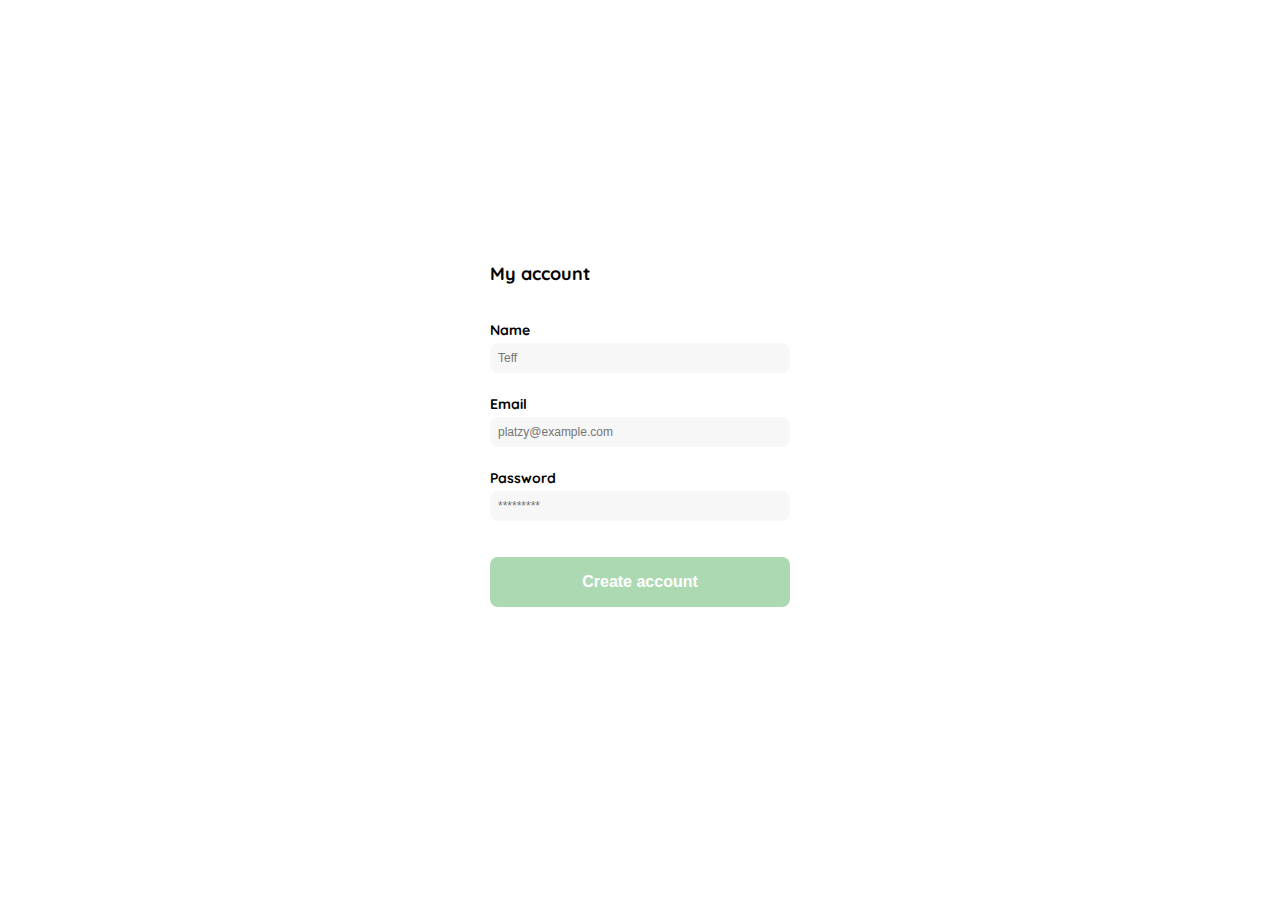
<file: create_account/index.html>
<!DOCTYPE html>
<html lang="en">
<head>
    <meta charset="UTF-8">
    <meta http-equiv="X-UA-Compatible" content="IE=edge">
    <meta name="viewport" content="width=device-width, initial-scale=1.0">
    <link rel="preconnect" href="https://fonts.gstatic.com" crossorigin>
    <link href="https://fonts.googleapis.com/css2?family=Quicksand:wght@300;500;700&display=swap" rel="stylesheet">
    <link rel="stylesheet" href="/assets/css/styles.css">
    <title>Create account</title>
</head>
<body>
    <div class="login">
        <div class="form-container form-account-container">
            <h1 class="title-account">My account</h1>
            <form action="/" class="form form-account">
                <div>
                    <label for="name" class="label">Name</label>
                    <input type="text" id="name" placeholder="Teff" class="input input-name">
                    <label for="email" class="label">Email</label>
                    <input type="text" id="email" placeholder="platzy@example.com" class="input input-email">
                    <label for="password" class="label">Password</label>
                    <input type="password" id="password" placeholder="*********" class="input input-password">
                </div>

                <input type="submit" value="Create account" class="primary-button login-button">
            </form>
        </div>
    </div>
</body>
</html>
</file>
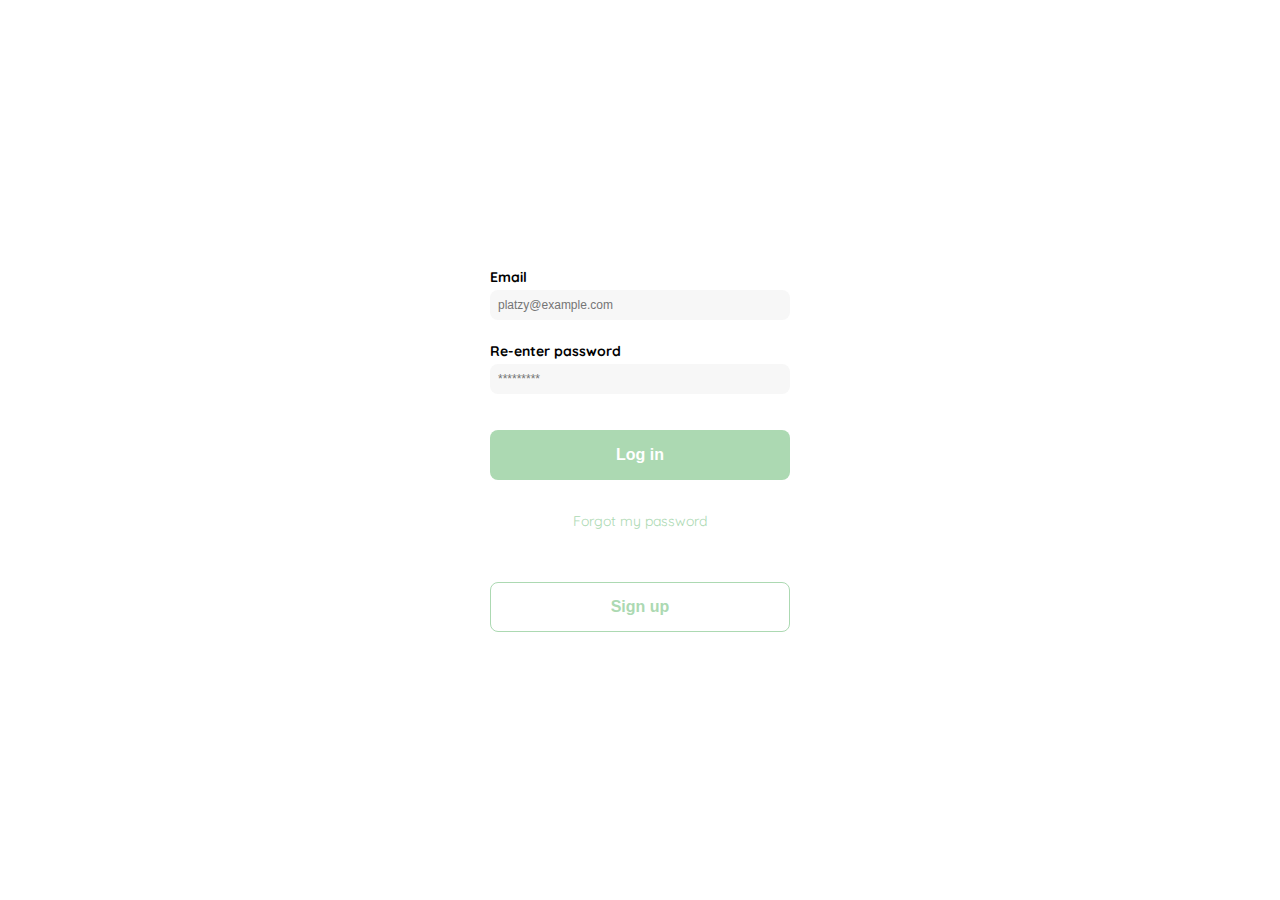
<file: login/index.html>
<!DOCTYPE html>
<html lang="en">
<head>
    <meta charset="UTF-8">
    <meta http-equiv="X-UA-Compatible" content="IE=edge">
    <meta name="viewport" content="width=device-width, initial-scale=1.0">
    <link rel="preconnect" href="https://fonts.gstatic.com" crossorigin>
    <link href="https://fonts.googleapis.com/css2?family=Quicksand:wght@300;500;700&display=swap" rel="stylesheet">
    <link rel="stylesheet" href="/assets/css/styles.css">
    <title>Login</title>
</head>
<body>
    <div class="login">
        <div class="form-container">
            <img src="../assets/img/logos/logo_yard_sale.svg" alt="Logo" class="logo">

            <form action="/" class="form">
                <label for="email" class="label">Email</label>
                <input type="text" name="" id="email" placeholder="platzy@example.com" class="input input-email">
                <label for="password" class="label">Re-enter password</label>
                <input type="password" name="" id="password" placeholder="*********" class="input input-password">

                <input type="submit" value="Log in" class="primary-button login-button">
                <a href="#">Forgot my password</a>
            </form>

            <button class="secondary-button signup-button">Sign up</button>
        </div>
    </div>
</body>
</html>
</file>
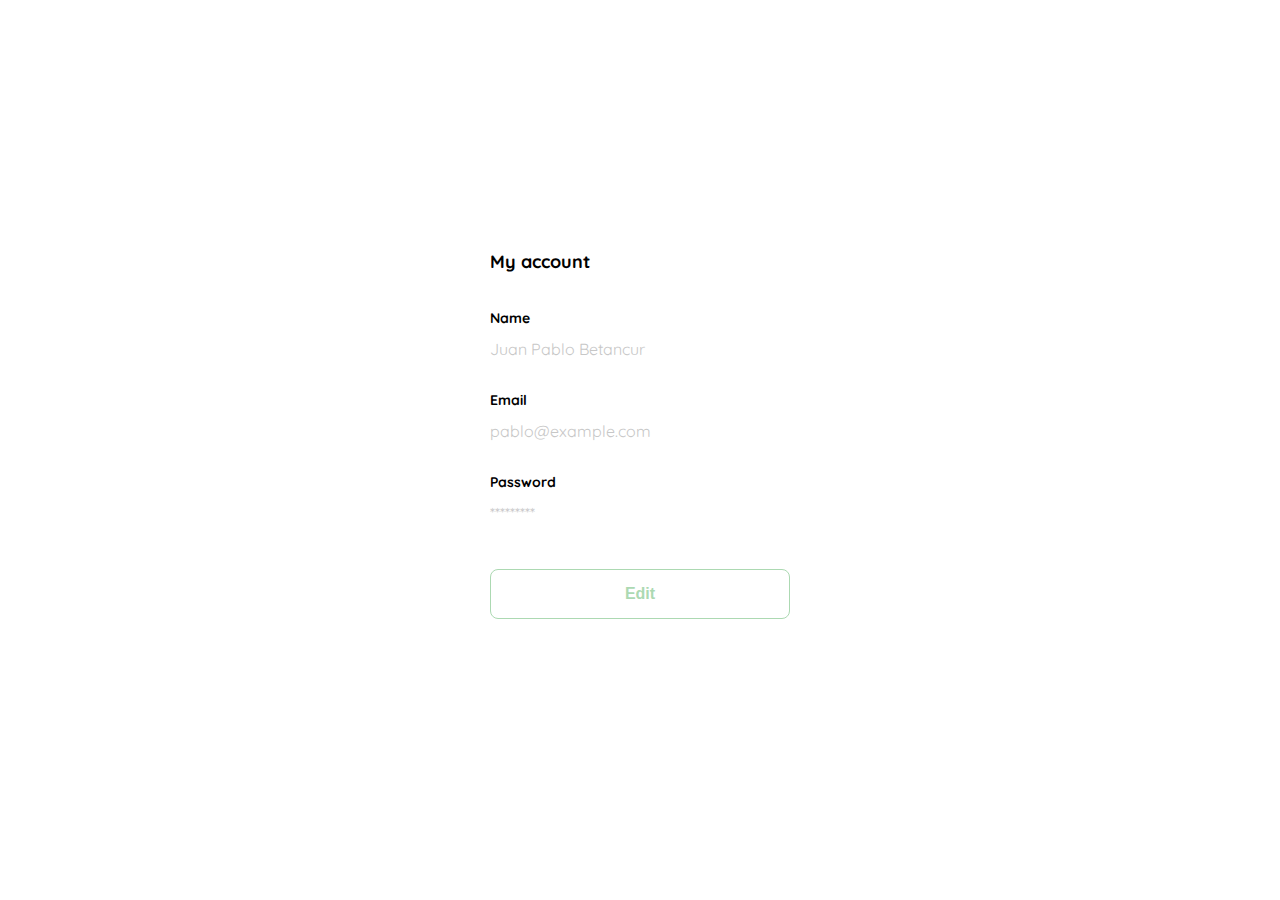
<file: my_account/index.html>
<!DOCTYPE html>
<html lang="en">
<head>
    <meta charset="UTF-8">
    <meta http-equiv="X-UA-Compatible" content="IE=edge">
    <meta name="viewport" content="width=device-width, initial-scale=1.0">
    <link rel="preconnect" href="https://fonts.gstatic.com" crossorigin>
    <link href="https://fonts.googleapis.com/css2?family=Quicksand:wght@300;500;700&display=swap" rel="stylesheet">
    <link rel="stylesheet" href="/assets/css/styles.css">
    <title>My account edit</title>
</head>
<body>
    <div class="login">
        <div class="form-container form-account-container">
            <h1 class="title-account">My account</h1>
            <form action="/" class="form form-account">
                <div>
                    <label for="name" class="label">Name</label>
                    <p class="value">Juan Pablo Betancur</p>
                    <label for="email" class="label">Email</label>
                    <p class="value">pablo@example.com</p>
                    <label for="password" class="label">Password</label>
                    <p class="value">*********</p>
                </div>

                <input type="submit" value="Edit" class="secondary-button login-button">
            </form>
        </div>
    </div>
</body>
</html>
</file>
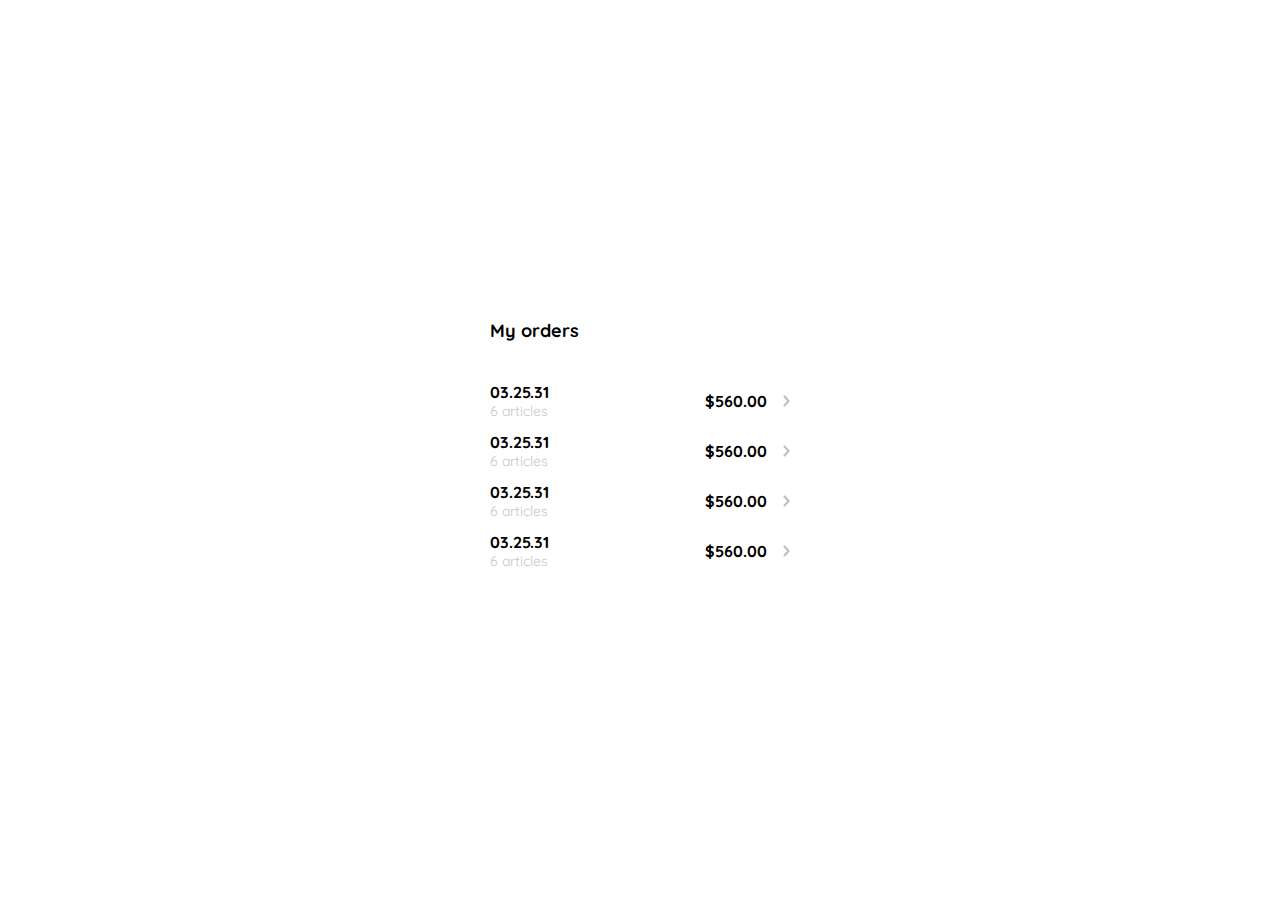
<file: my_orders/index.html>
<!DOCTYPE html>
<html lang="en">
<head>
    <meta charset="UTF-8">
    <meta http-equiv="X-UA-Compatible" content="IE=edge">
    <meta name="viewport" content="width=device-width, initial-scale=1.0">
    <link rel="preconnect" href="https://fonts.gstatic.com" crossorigin>
    <link href="https://fonts.googleapis.com/css2?family=Quicksand:wght@300;500;700&display=swap" rel="stylesheet">
    <link rel="stylesheet" href="../assets/css/my-orders.css">
    <title>My orders</title>
</head>
<body>
    <div class="my-order">
        <div class="my-order-container">
            <h1 class="title">My orders</h1>
            <div class="my-order-content">
                <div class="order">
                    <p>
                        <span>03.25.31</span>
                        <span>6 articles</span>
                    </p>
                    <p>$560.00</p>
                    <img src="../assets/img/icons/flechita.svg" alt="Arrow">
                </div>
                <div class="order">
                    <p>
                        <span>03.25.31</span>
                        <span>6 articles</span>
                    </p>
                    <p>$560.00</p>
                    <img src="../assets/img/icons/flechita.svg" alt="Arrow">
                </div>
                <div class="order">
                    <p>
                        <span>03.25.31</span>
                        <span>6 articles</span>
                    </p>
                    <p>$560.00</p>
                    <img src="../assets/img/icons/flechita.svg" alt="Arrow">
                </div>
                <div class="order">
                    <p>
                        <span>03.25.31</span>
                        <span>6 articles</span>
                    </p>
                    <p>$560.00</p>
                    <img src="../assets/img/icons/flechita.svg" alt="Arrow">
                </div>
            </div>
        </div>
    </div>
</body>
</html>
</file>
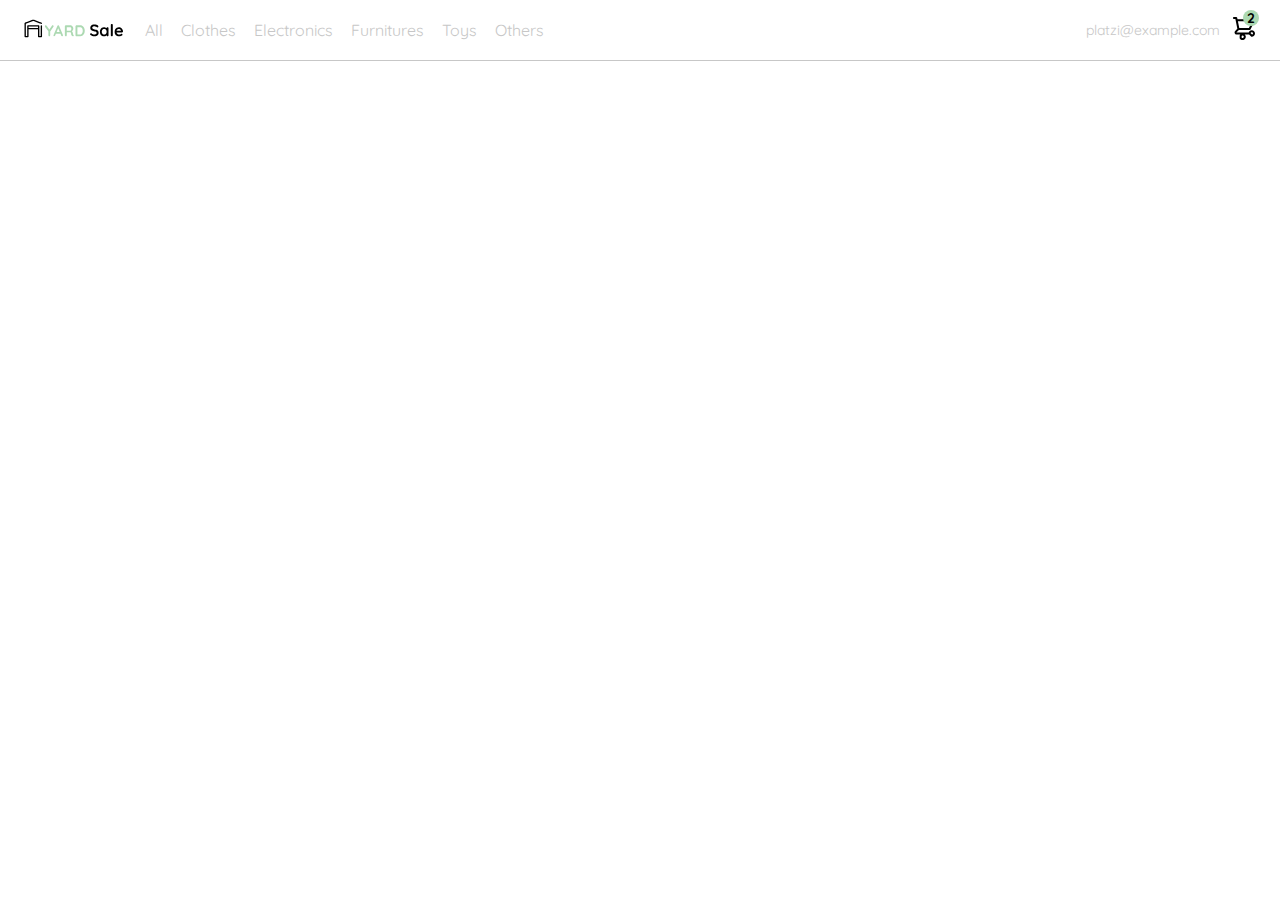
<file: navbar/index.html>
<!DOCTYPE html>
<html lang="en">
<head>
    <meta charset="UTF-8">
    <meta http-equiv="X-UA-Compatible" content="IE=edge">
    <meta name="viewport" content="width=device-width, initial-scale=1.0">
    <link rel="preconnect" href="https://fonts.gstatic.com" crossorigin>
    <link href="https://fonts.googleapis.com/css2?family=Quicksand:wght@300;500;700&display=swap" rel="stylesheet">
    <link rel="stylesheet" href="../assets/css/navbar.css">
    <title>Navbar</title>
</head>
<body>
    <nav>
        <img src="../assets/img/icons/icon_menu.svg" alt="menu" class="menu">
        <div class="navbar-left">
            <img src="../assets/img/logos/logo_yard_sale.svg" alt="Logo" class="logo">
            <ul>
                <li><a href="#">All</a></li>
                <li><a href="#">Clothes</a></li>
                <li><a href="#">Electronics</a></li>
                <li><a href="#">Furnitures</a></li>
                <li><a href="#">Toys</a></li>
                <li><a href="#">Others</a></li>
            </ul>
        </div>
        <div class="navbar-right">
            <ul>
                <li class="navbar-email">platzi@example.com</li>
                <li class="navbar-shopping-cart">
                    <img src="../assets/img/icons/icon_shopping_cart.svg" alt="Shopping cart">
                    <div>2</div>
                </li>
            </ul>
        </div>
    </nav>
</body>
</html>
</file>
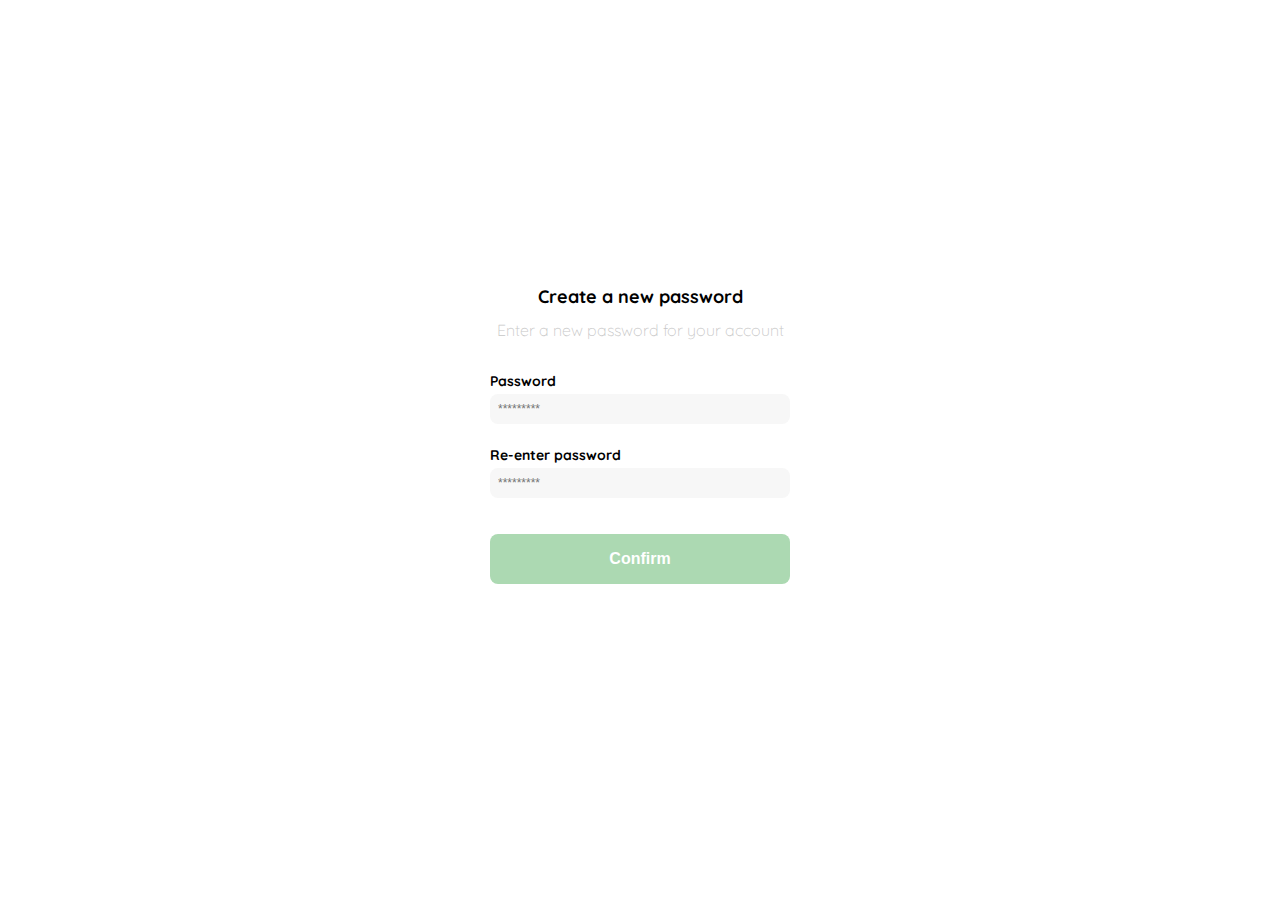
<file: new_password/index.html>
<!DOCTYPE html>
<html lang="en">
<head>
    <meta charset="UTF-8">
    <meta http-equiv="X-UA-Compatible" content="IE=edge">
    <meta name="viewport" content="width=device-width, initial-scale=1.0">
    <link rel="preconnect" href="https://fonts.gstatic.com" crossorigin>
    <link href="https://fonts.googleapis.com/css2?family=Quicksand:wght@300;500;700&display=swap" rel="stylesheet">
    <link rel="stylesheet" href="/assets/css/styles.css">
    <title>Create password</title>
</head>
<body>
    <div class="login">
        <div class="form-container">
            <img src="../assets/img/logos/logo_yard_sale.svg" alt="Logo" class="logo">

            <h1 class="title">Create a new password</h1>
            <p class="subtitle">Enter a new password for your account</p>

            <form action="/" class="form">
                <label for="password" class="label">Password</label>
                <input type="password" name="" id="password" placeholder="*********" class="input input-password">
                <label for="new-password" class="label">Re-enter password</label>
                <input type="password" name="" id="new-password" placeholder="*********" class="input input-password">

                <input type="submit" value="Confirm" class="primary-button login-button">
            </form>
        </div>
    </div>
</body>
</html>
</file>
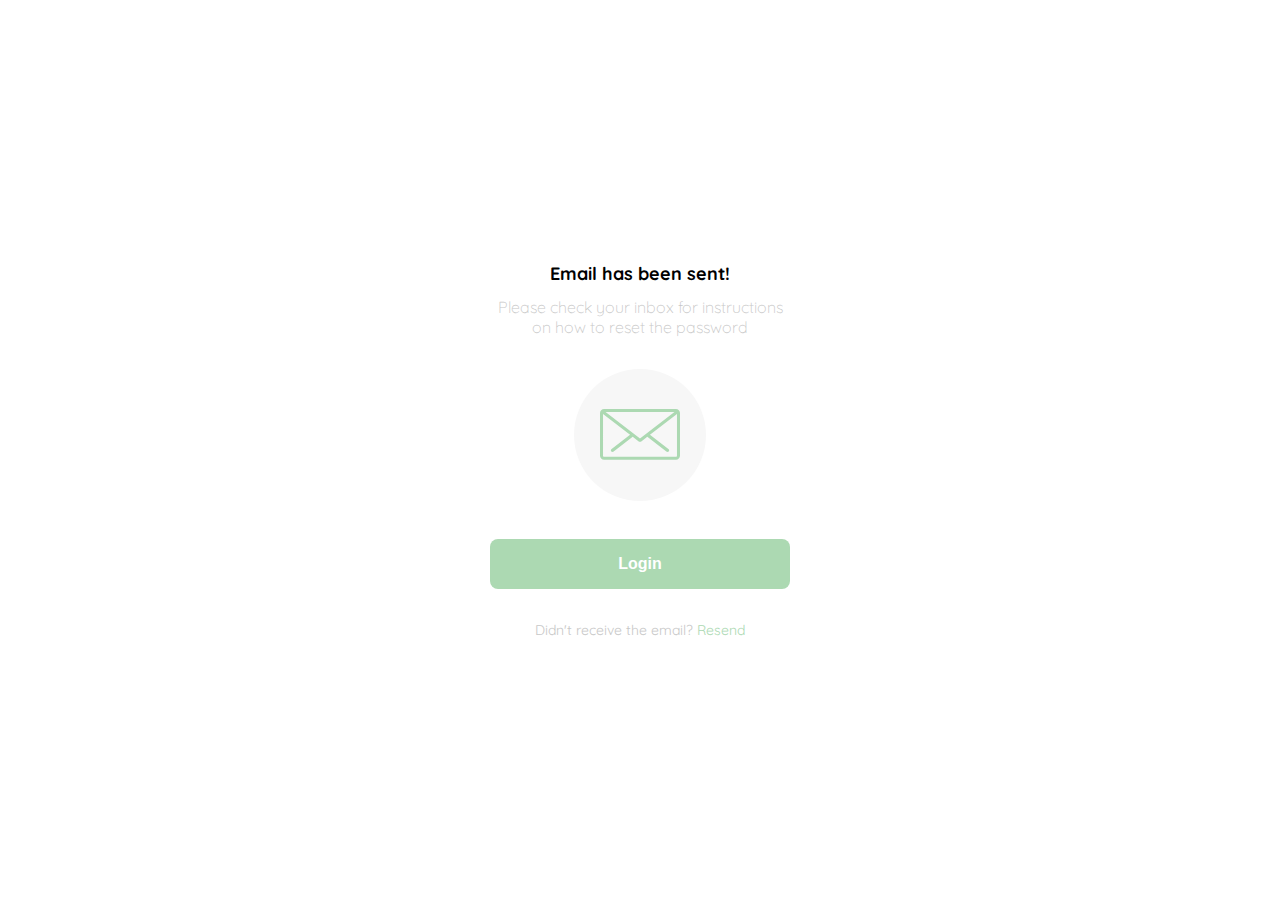
<file: password_recovery2/index.html>
<!DOCTYPE html>
<html lang="en">
<head>
    <meta charset="UTF-8">
    <meta http-equiv="X-UA-Compatible" content="IE=edge">
    <meta name="viewport" content="width=device-width, initial-scale=1.0">
    <link rel="preconnect" href="https://fonts.gstatic.com" crossorigin>
    <link href="https://fonts.googleapis.com/css2?family=Quicksand:wght@300;500;700&display=swap" rel="stylesheet">
    <link rel="stylesheet" href="/assets/css/styles.css">
    <title>Email sent</title>
</head>
<body>
    <div class="login">
        <div class="form-container">
            <img src="../assets/img/logos/logo_yard_sale.svg" alt="Logo" class="logo">

            <h1 class="title">Email has been sent!</h1>
            <p class="subtitle">Please check your inbox for instructions on how to reset the password</p>

            <div class="email-img">
                <img src="../assets/img/icons/email.svg" alt="Email">
            </div>

            <button class="primary-button login-button">Login</button>

            <p class="resend">
                <span>Didn't receive the email?</span>
                <a href="#">Resend</a>
            </p>
        </div>
    </div>
</body>
</html>
</file>
<file: assets/css/styles.css>
:root {
    --white: #FFFFFF;
    --black: #000000;
    --very-light-pink: #C7C7C7;
    --text-input-field: #F7F7F7;
    --hospital-green: #ACD9B2;
    --sm: 14px;
    --md: 16px;
    --lg: 18px;
}
*,
*::after,
*::before {
    margin: 0;
    padding: 0;
    box-sizing: border-box;
}
body {
    font-family: 'Quicksand', sans-serif;
}
.login {
    width: 100%;
    height: 100vh;
    display: grid;
    place-items: center;
}
.form-container {
    display: grid;
    grid-template-rows: auto 1fr auto;
    width: 300px;
    justify-items: center;
}
.logo {
    width: 150px;
    margin-bottom: 48px;
    justify-self: center;
    display: none;
}
.title {
    font-size: var(--lg);
    margin-bottom: 12px;
    text-align: center;
}
.title-account {
    font-size: var(--lg);
    margin-bottom: 36px;
    justify-self: start;
}
.subtitle {
    color: var(--very-light-pink);
    font-size: var(--md);
    font-weight: 300;
    margin-top: 0;
    margin-bottom: 32px;
    text-align: center;
}
.form, .form-account {
    display: flex;
    flex-direction: column;
    width: 100%;
}
.form div{
    display: flex;
    flex-direction: column;
    width: 100%;
}
.form a {
    color: var(--hospital-green);
    font-size: var(--sm);
    text-align: center;
    text-decoration: none;
    margin-bottom: 52px;
}
.label {
    font-size: var(--sm);
    font-weight: bold;
    margin-bottom: 4px;
}
.value {
    color: var(--very-light-pink);
    font-size: var(--md);
    margin: 8px 0 32px 0;
}
.input {
    background-color: var(--text-input-field);
    border: none;
    border-radius: 8px;
    height: 30px;
    font-size: var(--md);
    padding: 8px;
    margin-bottom: 12px;
}
.input-name, 
.input-email, 
.input-password {
    margin-bottom: 22px;
    font-size: 12px;
}
.email-img {
    width: 132px;
    height: 132px;
    border-radius: 50%;
    background-color: var(--text-input-field);
    display: flex;
    justify-content: center;
    align-items: center;
    margin-bottom: 24px;
}
.email-img img {
    width: 80px;
}
.resend {
    font-size: var(--sm);
}
.resend span{
    color: var(--very-light-pink);
}
.resend a{
    color: var(--hospital-green);
    text-decoration: none;
}
.primary-button {
    background-color: var(--hospital-green);
    border-radius: 8px;
    border: none;
    color: var(--white);
    width: 100%;
    cursor: pointer;
    font-size: var(--md);
    font-weight: bold;
    height: 50px;
}
.secondary-button {
    background-color: var(--white);
    border-radius: 8px;
    border: 1px solid var(--hospital-green);
    color: var(--hospital-green);
    width: 100%;
    cursor: pointer;
    font-size: var(--md);
    font-weight: bold;
    height: 50px;
}
.login-button {
    margin-top: 14px;
    margin-bottom: 32px;
}

@media (max-width: 640px) {
    .logo {
        display: block;
    }
    .signup-button {
        width: 300px;
        position: fixed;
        bottom: 10px;
    }
    .form-account-container {
        height: 100%;
    }
    .form-account {
        height: 100%;
        justify-content: space-between;
    }
}
</file>
<file: assets/css/my-orders.css>
:root {
    --white: #FFFFFF;
    --black: #000000;
    --very-light-pink: #C7C7C7;
    --text-input-field: #F7F7F7;
    --hospital-green: #ACD9B2;
    --sm: 14px;
    --md: 16px;
    --lg: 18px;
}
*,
*::after,
*::before {
    margin: 0;
    padding: 0;
    box-sizing: border-box;
}
body {
    font-family: 'Quicksand', sans-serif;
}
.my-order {
    width: 100%;
    height: 100vh;
    display: grid;
    place-items: center;
}
.title {
    font-size: var(--lg);
    margin-bottom: 40px;
}
.my-order-container {
    display: grid;
    grid-template-rows: auto 1fr auto;
    width: 300px;
}
.my-order-content {
    display: flex;
    flex-direction: column;
}
.order {
    display: grid;
    grid-template-columns: auto 1fr auto;
    gap: 16px;
    align-items: center;
    margin-bottom: 12px;
}
.order p:nth-child(1) {
    display: flex;
    flex-direction: column;
}
.order p span:nth-child(1) {
    font-size: var(--md);
    font-weight: bold;
}
.order p span:nth-child(2) {
    font-size: var(--sm);
    color: var(--very-light-pink);
}
.order p:nth-child(2) {
    text-align: end;
    font-weight: bold;
}
</file>
<file: assets/css/navbar.css>
:root {
    --white: #FFFFFF;
    --black: #000000;
    --very-light-pink: #C7C7C7;
    --text-input-field: #F7F7F7;
    --hospital-green: #ACD9B2;
    --sm: 14px;
    --md: 16px;
    --lg: 18px;
}
*,
*::after,
*::before {
    margin: 0;
    padding: 0;
    box-sizing: border-box;
}
body {
    font-family: 'Quicksand', sans-serif;
}
nav {
    width: 100%;
    display: flex;
    justify-content: space-between;
    padding: 0 24px;
    border-bottom: 1px solid var(--very-light-pink);
}
.menu {
    display: none;
}
.logo {
    width: 100px;
}
.navbar-left {
    display: flex;
}
.navbar-left ul{
    margin-left: 12px;
}
.navbar-left ul,
.navbar-right ul {
    list-style-type: none;
    display: flex;
    align-items: center;
    height: 60px;
}
.navbar-left ul li a,
.navbar-right ul li a {
    text-decoration: none;
    color: var(--very-light-pink);
    border: 1px solid var(--white);
    padding: 8px;
    border-radius: 8px;
}
.navbar-left ul li a:hover,
.navbar-right ul li a:hover {
    border: 1px solid var(--hospital-green);
    color: var(--hospital-green);
}
.navbar-email {
    color: var(--very-light-pink);
    font-size: var(--sm);
    margin-right: 12px;
}
.navbar-shopping-cart {
    position: relative;
}
.navbar-shopping-cart div{
    width: 16px;
    height: 16px;
    background-color: var(--hospital-green);
    border-radius: 50%;
    font-size: var(--sm);
    font-weight: bold;
    position: absolute;
    top: -6px;
    right: -3px;
    display: flex;
    justify-content: center;
    align-items: center;
}
@media (max-width: 640px) {
    .menu {
        display: block;
    }
    .navbar-left ul{
        display: none;
    }
    .navbar-email {
        display: none;
    }
}
</file>
